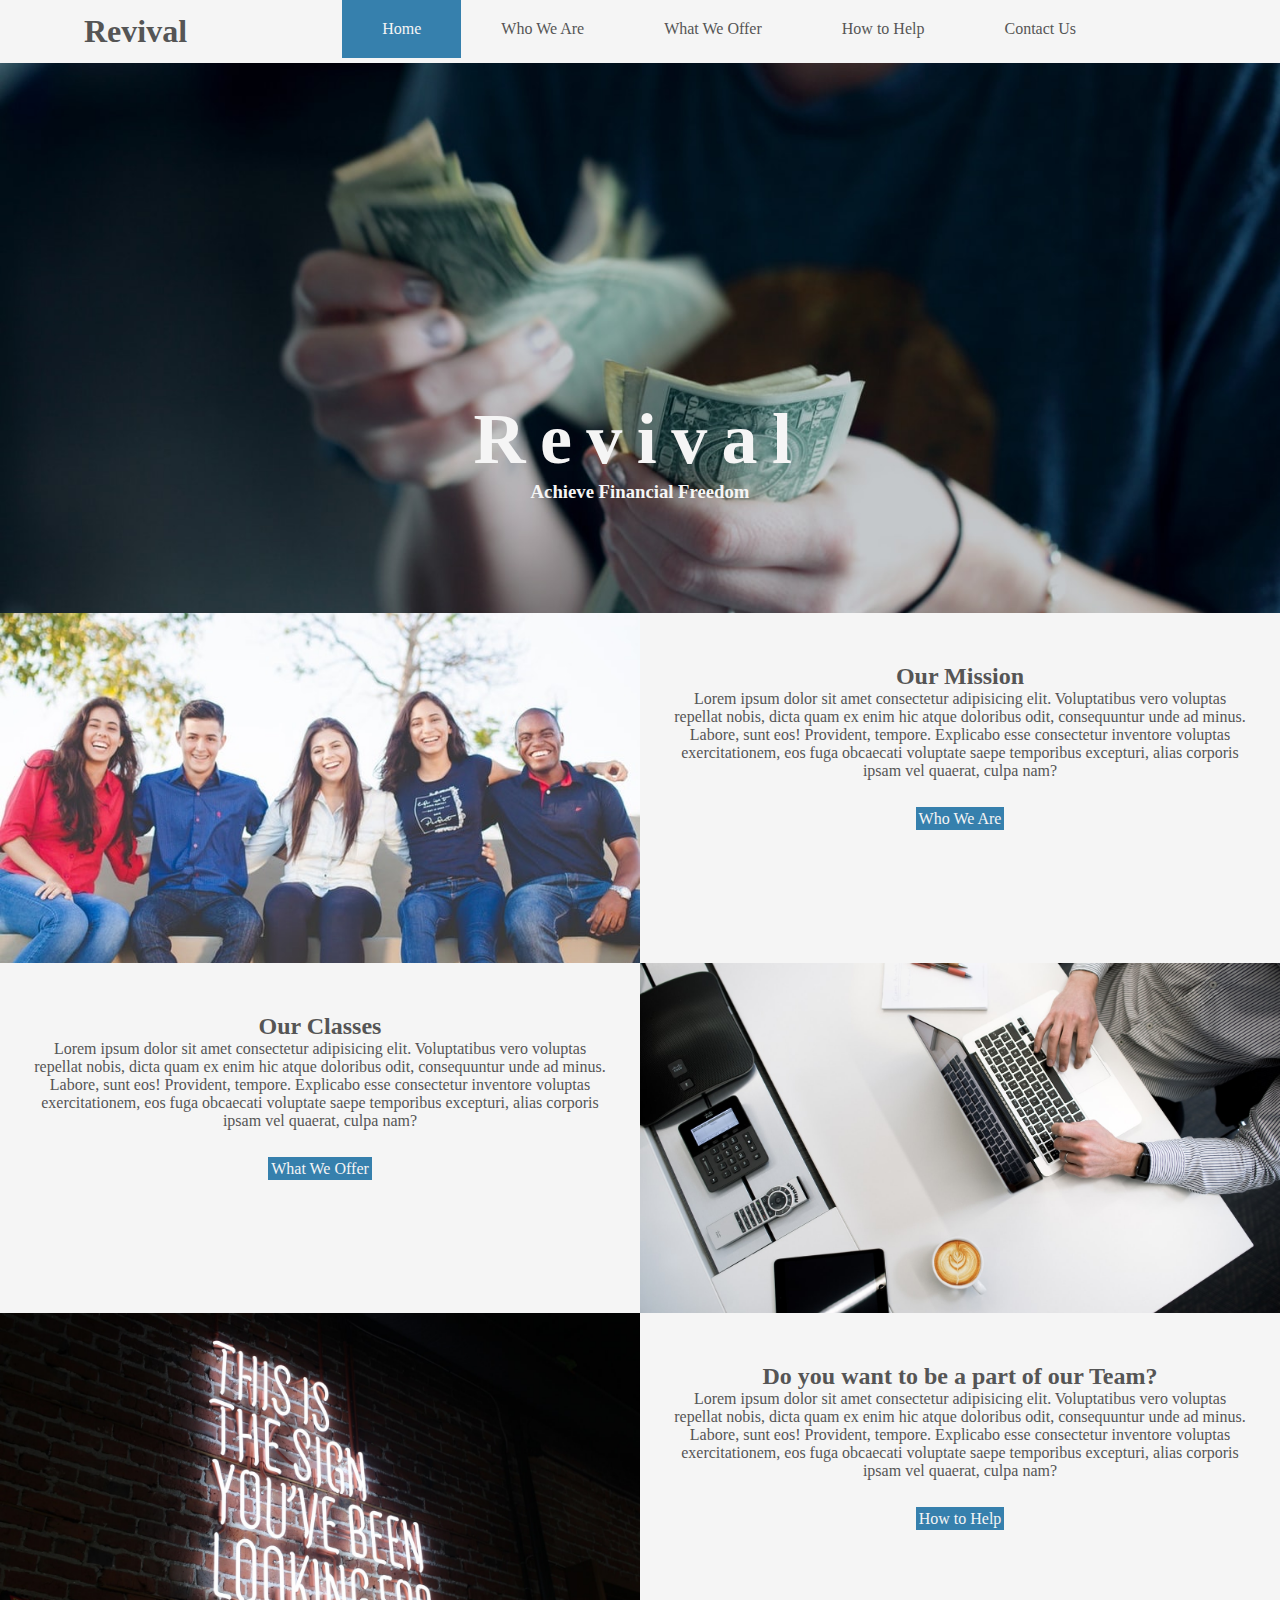
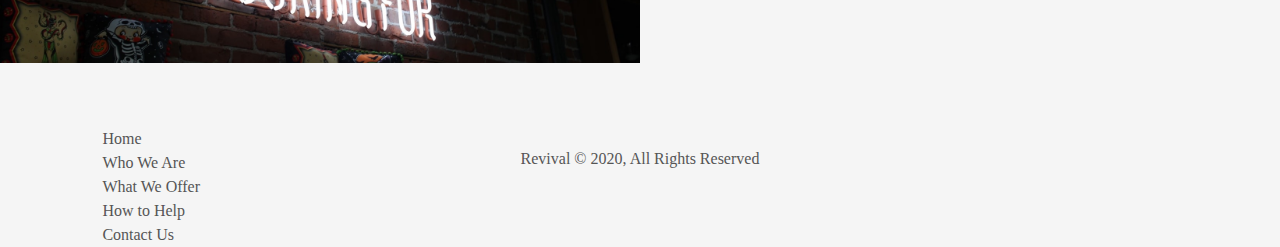
<file: index.html>
<!DOCTYPE html>
<html lang="en-US">
<head>
    <meta charset="UTF-8">
    <meta name="viewport" content="width=device-width, initial-scale=1.0">
    <meta name="description" content="Achieve Financial Freedom">
    <meta name="keyword" content="financial help, nonprofit, education">
    <title>Revival</title>
    <link rel="stylesheet" type="text/css" href="index.css">
    <link href="https://fonts.googleapis.com/css?family=Montserrat&display=swap" rel="stylesheet">
    <link rel="stylesheet" href="https://use.fontawesome.com/releases/v5.6.1/css/all.css" integrity="sha384-gfdkjb5BdAXd+lj+gudLWI+BXq4IuLW5IT+brZEZsLFm++aCMlF1V92rMkPaX4PP" crossorigin="anonymous">
    <link rel="stylesheet" href="https://use.fontwesome.com/releases/v5.4.1/css/all.css">
</head>
<body>
    <header>
        <nav id="navbar">
            <div class="container">
                <h1 class="logo">Revival</h1>
                <ul>
                    <li><a class="current" href="index.html">Home</a></li>
                    <li><a href="about.html">Who We Are</a></li>
                    <li><a href="classes.html">What We Offer</a></li>
                    <li><a href="donate.html">How to Help</a></li>
                    <li><a href="contact.html">Contact Us</a></li>
                    <li>
                        <div class="dropdown">
                            <span class= "dropbtn">
                              <a class="fas fa-angle-double-down"></a>
                            </span>
                            <div class="dropdown-content">
                              <a href="indexsp.html">Spanish</a>
                            </div>
                        </div>
                    </li>
                </ul>
            </div>          
        </nav>    
    </header>



    <div class="hero-image">
        <div class="container-hero">
          <h1><span>Revival</span></h1>
          <h3>Achieve Financial Freedom</h3>
        </div>
    </div>

    <section id="home-info">
        <div class="info-img"></div>
        <div class="info-content">
            <h2>Our Mission</h2>
            <p>Lorem ipsum dolor sit amet consectetur adipisicing elit. Voluptatibus vero voluptas repellat nobis, dicta quam ex enim hic atque doloribus odit, consequuntur unde ad minus. Labore, sunt eos! Provident, tempore. Explicabo esse consectetur inventore voluptas exercitationem, eos fuga obcaecati voluptate saepe temporibus excepturi, alias corporis ipsam vel quaerat, culpa nam?</p>
            <a class="button" href="about.html">Who We Are</a>
        </div>
    </section>

    <section id="home-info2">
        <div class="info-img2"></div>
        <div class="info-content2">
            <h2>Our Classes</h2>
            <p>Lorem ipsum dolor sit amet consectetur adipisicing elit. Voluptatibus vero voluptas repellat nobis, dicta quam ex enim hic atque doloribus odit, consequuntur unde ad minus. Labore, sunt eos! Provident, tempore. Explicabo esse consectetur inventore voluptas exercitationem, eos fuga obcaecati voluptate saepe temporibus excepturi, alias corporis ipsam vel quaerat, culpa nam?</p>
            <a class="button" href="classes.html">What We Offer</a>
        </div>
    </section>

    <section id="home-info3">
        <div class="info-img3"></div>
        <div class="info-content3">
            <h2>Do you want to be a part of our Team?</h2>
            <p>Lorem ipsum dolor sit amet consectetur adipisicing elit. Voluptatibus vero voluptas repellat nobis, dicta quam ex enim hic atque doloribus odit, consequuntur unde ad minus. Labore, sunt eos! Provident, tempore. Explicabo esse consectetur inventore voluptas exercitationem, eos fuga obcaecati voluptate saepe temporibus excepturi, alias corporis ipsam vel quaerat, culpa nam?</p>
            <a class="button" href="donate.html">How to Help</a>
        </div>
    </section>



    <div class="clr"></div>

    <footer id="main-footer">
        <ul class="footerpages">
            <li><a href="index.html">Home</a></li>
            <li><a href="about.html">Who We Are</a></li>
            <li><a href="classes.html">What We Offer</a></li>
            <li><a href="donate.html">How to Help</a></li>
            <li><a href="contact.html">Contact Us</a></li>
        </ul>
        <p>Revival &copy; 2020, All Rights Reserved</p>
        <div class="social">
            <a class="social-icon" href="https://www.facebook.com/" target="_blank" rel="noopener"><i class="fab fa-facebook-f"></i></a>
            <a class="social-icon divider" href="https://www.instagram.com/" target="_blank" rel="noopener"><i class="fab fa-instagram"></i></a>
            <a class="social-icon" href="https://www.linkedin.com/" target="_blank" rel="noopener"><i class="fab fa-linkedin-in"></i></a>
        </div>

        <a class="arrow" href="#"><i class="fas fa-arrow-up"></i></a>
    </footer>
</body>
</html>
</file>
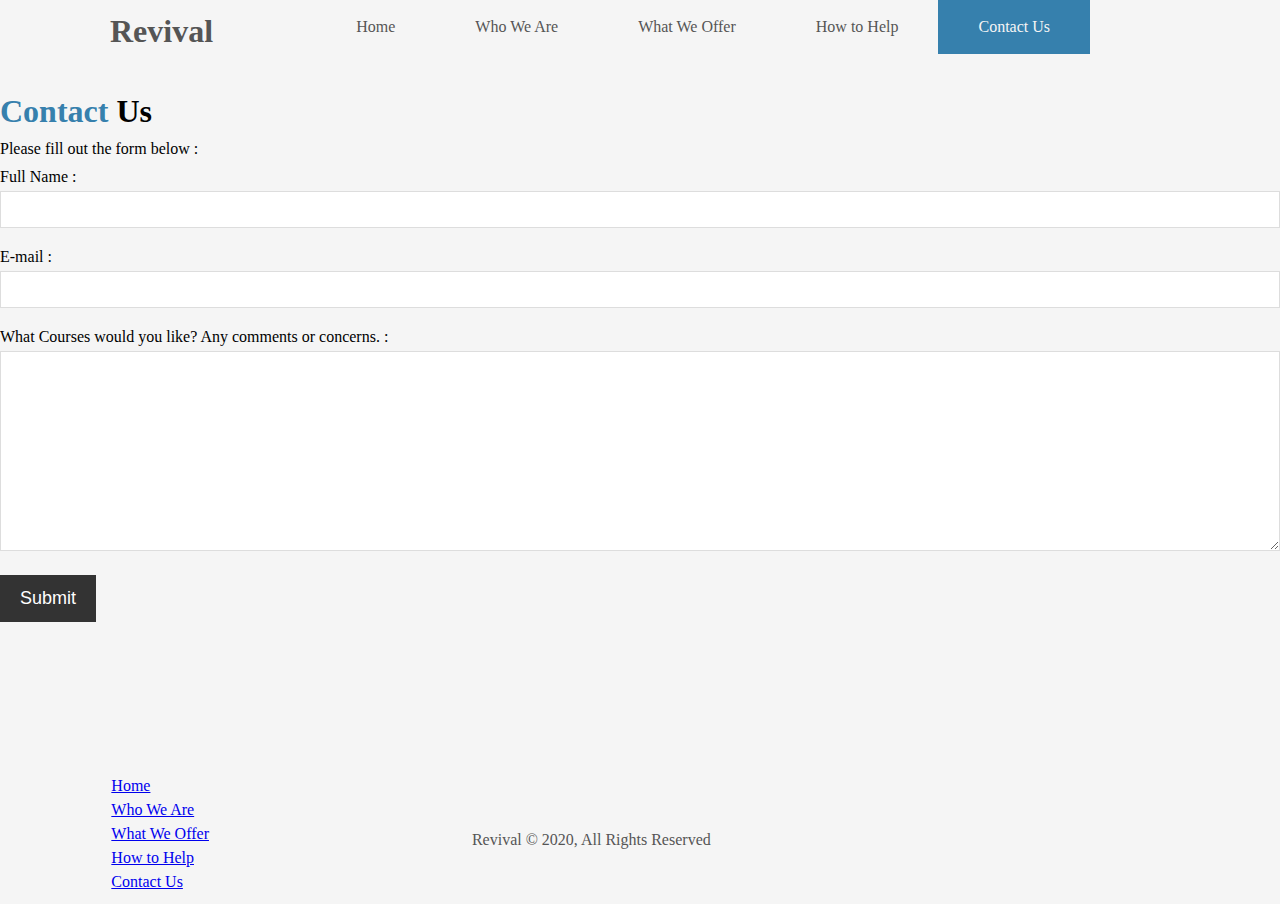
<file: contact.html>
<!DOCTYPE html>
<html lang="en-US">

<head>
    <meta charset="UTF-8">
    <meta name="viewport" content="width=device-width, initial-scale=1.0">
    <meta name="description" content="Achieve Financial Freedom">
    <meta name="keyword" content="financial help, nonprofit, education">
    <title>Revival</title>
    <link rel="stylesheet" type="text/css" href="contact.css">
    <link href="https://fonts.googleapis.com/css?family=Montserrat&display=swap" rel="stylesheet">
    <link rel="stylesheet" href="https://use.fontawesome.com/releases/v5.6.1/css/all.css"
        integrity="sha384-gfdkjb5BdAXd+lj+gudLWI+BXq4IuLW5IT+brZEZsLFm++aCMlF1V92rMkPaX4PP" crossorigin="anonymous">
</head>

<body>
    <header>
        <nav id="navbar">
            <div class="container">
                <h1 class="logo">Revival</h1>
                <ul>
                    <li><a href="index.html">Home</a></li>
                    <li><a href="about.html">Who We Are</a></li>
                    <li><a href="classes.html">What We Offer</a></li>
                    <li><a href="donate.html">How to Help</a></li>
                    <li><a class="current" href="contact.html">Contact Us</a></li>
                    <li>
                        <div class="dropdown">
                            <span class="dropbtn">
                                <a class="fas fa-angle-double-down"></a>
                            </span>
                            <div class="dropdown-content">
                                <a href="indexsp.html">Spanish</a>
                            </div>
                        </div>
                    </li>
                </ul>
            </div>
        </nav>
    </header>
    <section id="contact-form" class="py-3">
        <div class="container-form">
            <h1><span class="text-primary">Contact</span> Us</h1>
            <p>Please fill out the form below :</p>
            <form action="destination">
                <div class="form-group">
                    <label for="name">Full Name :</label>
                    <input id="name" type="text" name="name">
                </div>
                <div class="form-group">
                    <label for="email">E-mail :</label>
                    <input id="email" type="email" name="email">
                </div>
                <div class="form-group">
                    <label for="Message">What Courses would you like? Any comments or concerns. :</label>
                    <textarea id="Message" type="text" name="Message"></textarea>
                </div>
                <button type="submit" class="btn">Submit</button>
            </form>
        </div>
    </section>
    <footer id="main-footer">
        <footer id="main-footer">
            <ul class="footerpages">
                <li><a href="index.html">Home</a></li>
                <li><a href="about.html">Who We Are</a></li>
                <li><a href="course.html">What We Offer</a></li>
                <li><a href="donate.html">How to Help</a></li>
                <li><a href="contact.html">Contact Us</a></li>
            </ul>
            <div class="social">
                <a class="social-icon" href="https://www.facebook.com/" target="_blank" rel="noopener"><i class="fab fa-facebook-f"></i></a>
                <a class="social-icon divider" href="https://www.instagram.com/" target="_blank" rel="noopener"><i class="fab fa-instagram"></i></a>
                <a class="social-icon" href="https://www.linkedin.com/" target="_blank" rel="noopener"><i class="fab fa-linkedin-in"></i></a>
            </div>
            <p>Revival &copy; 2020, All Rights Reserved</p>
            <a class="arrow" href="#"><i class="fas fa-arrow-up"></i></a>
        </footer> 
    </footer>

</body>

</html>
</file>
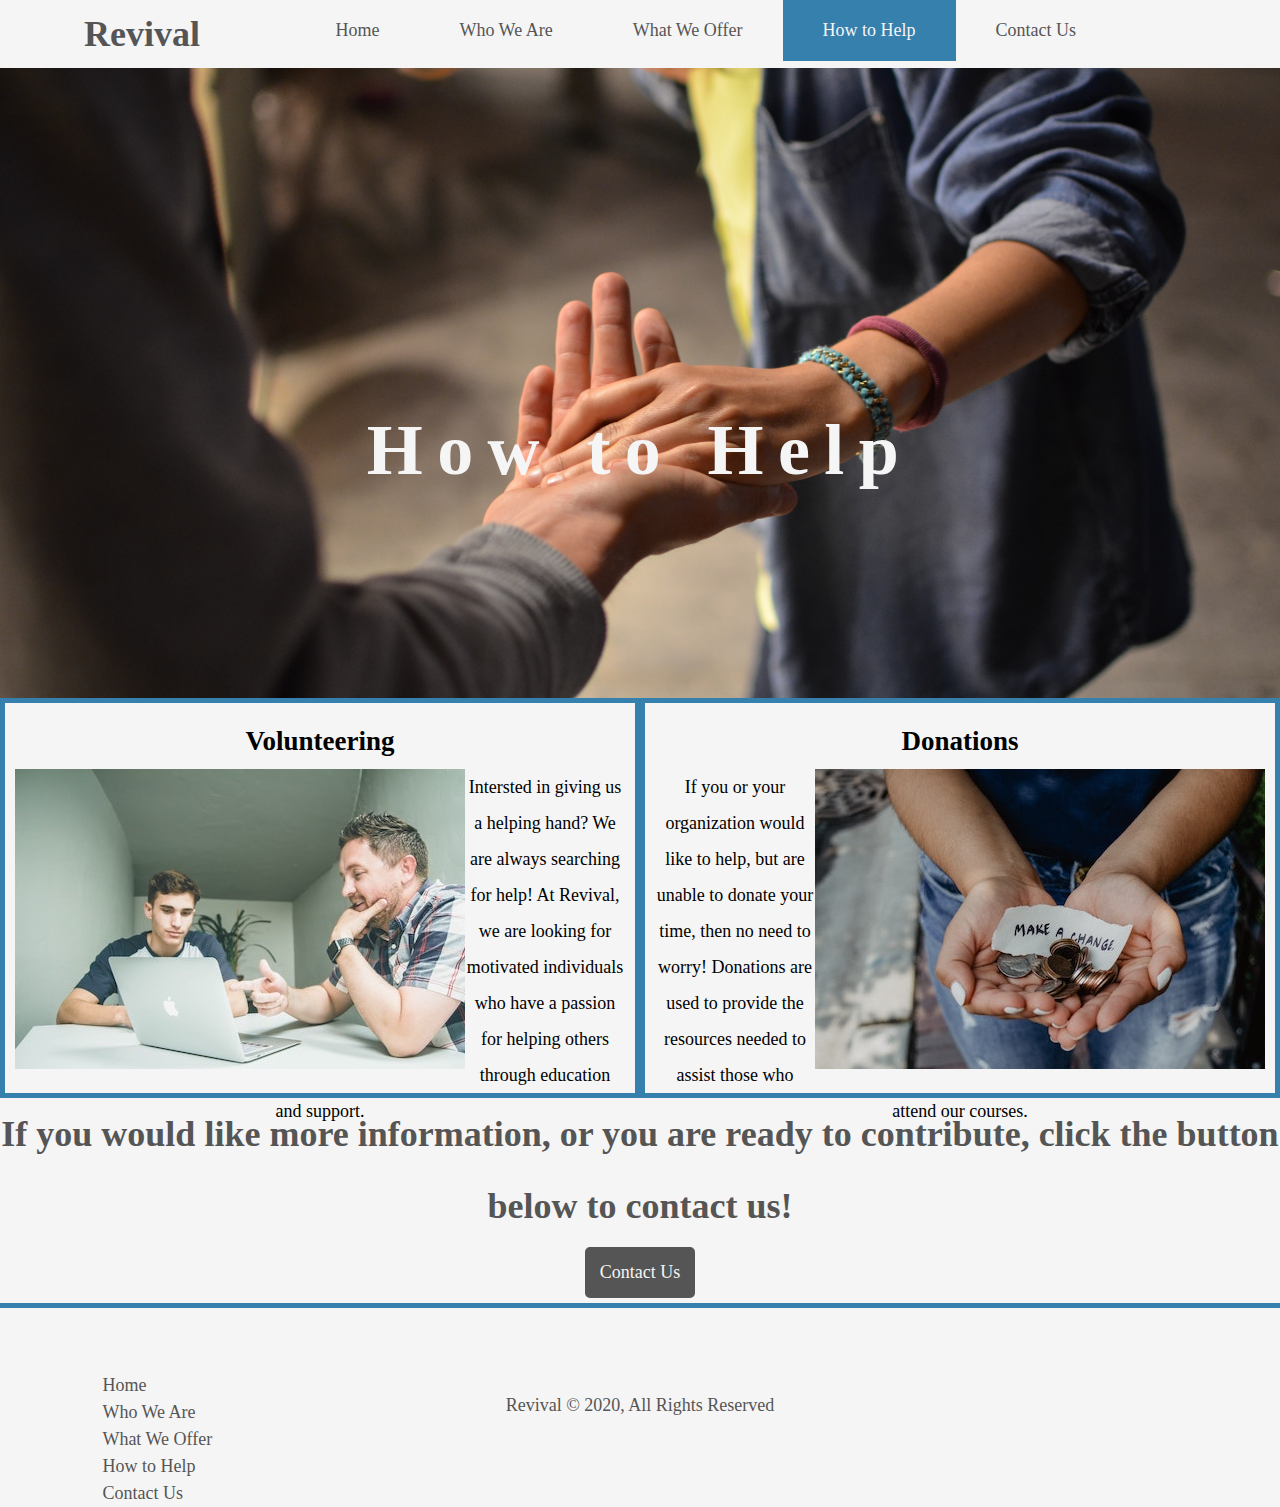
<file: donate.html>
<!DOCTYPE html>
<html lang="en-US">
<head>
   <meta charset="UTF-8">
   <meta name="viewport" content="width=device-width, initial-scale=1.0">
   <meta name="description" content="Achieve Financial Freedom">
   <meta name="keyword" content="financial help, nonprofit, education">
   <title>Revival</title>
   <link rel="stylesheet" type="text/css" href="donate.css">
   <link href="https://fonts.googleapis.com/css?family=Montserrat&display=swap" rel="stylesheet">
   <link rel="stylesheet" href="https://use.fontawesome.com/releases/v5.6.1/css/all.css" integrity="sha384-gfdkjb5BdAXd+lj+gudLWI+BXq4IuLW5IT+brZEZsLFm++aCMlF1V92rMkPaX4PP" crossorigin="anonymous">
   <link rel="stylesheet" href="https://use.fontwesome.com/releases/v5.4.1/css/all.css">
</head>
<body>
   <header>
       <nav id="navbar">
           <div class="container">
               <h1 class="logo">Revival</h1>
               <ul>
                   <li><a href="index.html">Home</a></li>
                   <li><a href="about.html">Who We Are</a></li>
                   <li><a href="classes.html">What We Offer</a></li>
                   <li><a class="current" href="donate.html">How to Help</a></li>
                   <li><a href="contact.html">Contact Us</a></li>
                   <li>
                       <div class="dropdown">
                           <span class= "dropbtn">
                             <a class="fas fa-angle-double-down"></a>
                           </span>
                           <div class="dropdown-content">
                             <a href="donatesp.html">Spanish</a>
                           </div>
                       </div>
                   </li>
               </ul>
           </div>         
       </nav>   
   </header>
    <section>
        <div class="hero-image">
            <div class="container-hero">
              <h1><span>How to Help</span></h1>
            </div>
          </div>
    </section>
    <section>
    <div class="container-volunteer">
        <h2>Volunteering</h2>
        <article class="volunteer" alt="teaching"></article>
        <p>Intersted in giving us a helping hand? We are always searching for help! At Revival, we are looking for motivated individuals who have a passion for helping others through education and support.</p>
    </div>
    <div class="container-donate">
        <h2>Donations</h2>
        <article class="donation" alt="change"></article>
        <p>If you or your organization would like to help, but are unable to donate your time, then no need to worry! Donations are used to provide the resources needed to assist those who attend our courses.</p>
    </div>
    <div class="to-contact">
            <h1>If you would like more information, or you are ready to contribute, click the button below to contact us!</h1>
            <div class="contact-button">
                <a href="contact.html">Contact Us</a>
            </div>
    </div>
    </section>
    <div class="clr"></div>
    <footer id="main-footer">
        <ul class="footerpages">
            <li><a href="index.html">Home</a></li>
            <li><a href="about.html">Who We Are</a></li>
            <li><a href="classes.html">What We Offer</a></li>
            <li><a href="donate.html">How to Help</a></li>
            <li><a href="contact.html">Contact Us</a></li>
        </ul>
        <p>Revival &copy; 2020, All Rights Reserved</p>
        <div class="social">
            <a class="social-icon" href="https://www.facebook.com/" target="_blank" rel="noopener"><i class="fab fa-facebook-f"></i></a>
            <a class="social-icon divider" href="https://www.instagram.com/" target="_blank" rel="noopener"><i class="fab fa-instagram"></i></a>
            <a class="social-icon" href="https://www.linkedin.com/" target="_blank" rel="noopener"><i class="fab fa-linkedin-in"></i></a>
        </div>
        
        <a class="arrow" href="#"><i class="fas fa-arrow-up"></i></a>
    </footer>
 </body>
 </html>
</file>
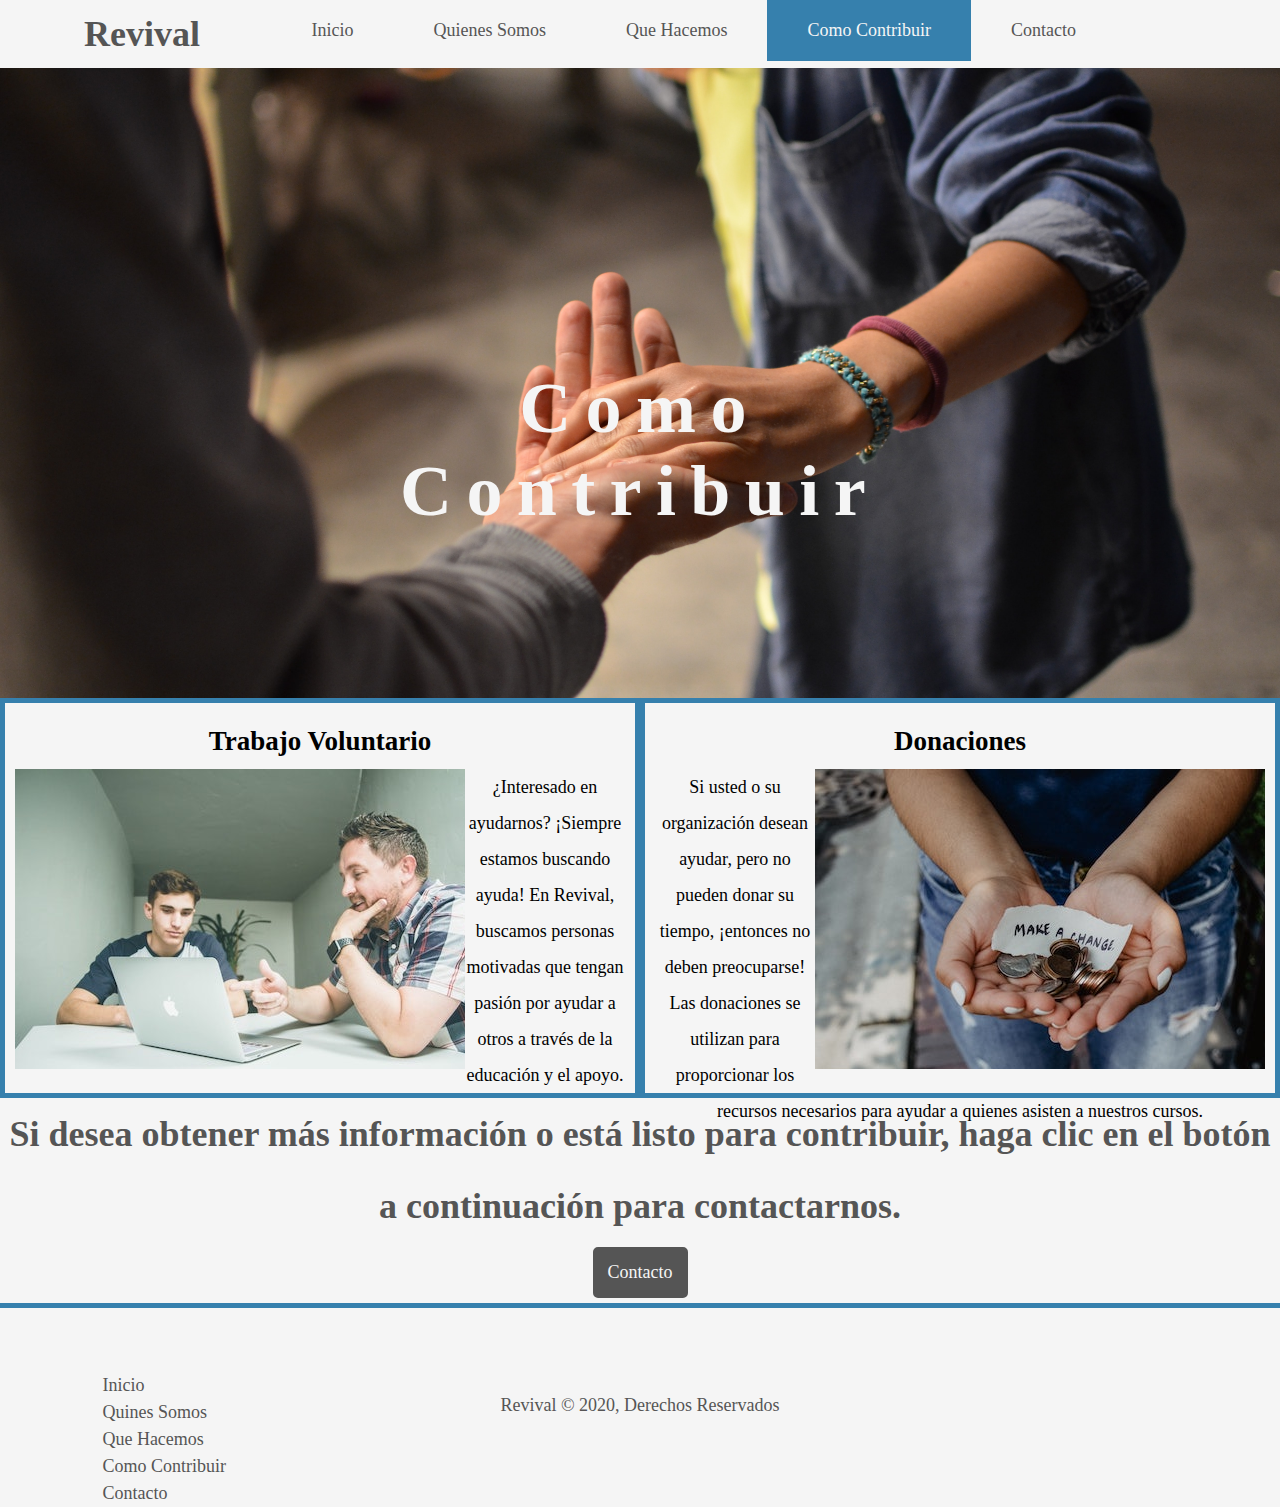
<file: donatesp.html>
<!DOCTYPE html>
<html lang="en-US">
<head>
   <meta charset="UTF-8">
   <meta name="viewport" content="width=device-width, initial-scale=1.0">
   <meta name="description" content="Achieve Financial Freedom">
   <meta name="keyword" content="financial help, nonprofit, education">
   <title>Revival</title>
   <link rel="stylesheet" type="text/css" href="donate.css">
   <link href="https://fonts.googleapis.com/css?family=Montserrat&display=swap" rel="stylesheet">
   <link rel="stylesheet" href="https://use.fontawesome.com/releases/v5.6.1/css/all.css" integrity="sha384-gfdkjb5BdAXd+lj+gudLWI+BXq4IuLW5IT+brZEZsLFm++aCMlF1V92rMkPaX4PP" crossorigin="anonymous">
   <link rel="stylesheet" href="https://use.fontwesome.com/releases/v5.4.1/css/all.css">
</head>
<body>
   <header>
       <nav id="navbar">
           <div class="container">
               <h1 class="logo">Revival</h1>
               <ul>
                   <li><a href="index.html">Inicio</a></li>
                   <li><a href="about.html">Quienes Somos</a></li>
                   <li><a href="classes.html">Que Hacemos</a></li>
                   <li><a class="current" href="donate.html">Como Contribuir</a></li>
                   <li><a href="contact.html">Contacto</a></li>
                   <li>
                       <div class="dropdown">
                           <span class= "dropbtn">
                             <a class="fas fa-angle-double-down"></a>
                           </span>
                           <div class="dropdown-content">
                             <a href="donate.html">English</a>
                           </div>
                       </div>
                   </li>
               </ul>
           </div>         
       </nav>   
   </header>
    <section>
        <div class="hero-image">
            <div class="container-hero">
              <h1><span>Como Contribuir</span></h1>
            </div>
          </div>
    </section>
    <section>
    <div class="container-volunteer">
        <h2>Trabajo Voluntario</h2>
        <article class="volunteer" alt="teaching"></article>
        <p>¿Interesado en ayudarnos? ¡Siempre estamos buscando ayuda! En Revival, buscamos personas motivadas que tengan pasión por ayudar a otros a través de la educación y el apoyo.</p>
    </div>
    <div class="container-donate">
        <h2>Donaciones</h2>
        <article class="donation" alt="change"></article>
        <p>Si usted o su organización desean ayudar, pero no pueden donar su tiempo, ¡entonces no deben preocuparse! Las donaciones se utilizan para proporcionar los recursos necesarios para ayudar a quienes asisten a nuestros cursos.</p>
    </div>
    <div class="to-contact">
            <h1>Si desea obtener más información o está listo para contribuir, haga clic en el botón a continuación para contactarnos.</h1>
            <div class="contact-button">
                <a href="contact.html">Contacto</a>
            </div>
    </div>
    </section>
    <div class="clr"></div>
    <footer id="main-footer">
        <ul class="footerpages">
            <li><a href="index.html">Inicio</a></li>
            <li><a href="about.html">Quines Somos</a></li>
            <li><a href="course.html">Que Hacemos</a></li>
            <li><a href="donate.html">Como Contribuir</a></li>
            <li><a href="contact.html">Contacto</a></li>
        </ul>
        <p>Revival &copy; 2020, Derechos Reservados</p>
        
        <div class="social">
            <a class="social-icon" href="https://www.facebook.com/" target="_blank" rel="noopener"><i class="fab fa-facebook-f"></i></a>
            <a class="social-icon divider" href="https://www.instagram.com/" target="_blank" rel="noopener"><i class="fab fa-instagram"></i></a>
            <a class="social-icon" href="https://www.linkedin.com/" target="_blank" rel="noopener"><i class="fab fa-linkedin-in"></i></a>
        </div>
        <a class="arrow" href="#"><i class="fas fa-arrow-up"></i></a>
    </footer>
 </body>
 </html>
</file>
<file: index.css>
/* CSS Reset */
* {
    margin: 0;
    padding: 0;
    box-sizing: border-box;
}
* a {
    text-decoration: none;
    color: #555;
}
* a:hover {
    color: #555;
}

/* Nav Bar */
.container {
    margin: auto;
    max-width: 90%;
    overflow: auto;
    padding: 0 20px;
}

#navbar {
    background: #f5f5f5;
    color: #555;
    overflow: auto;
}

#navbar h1 {
    float: left;
    padding: 13px 0px;
}

#navbar ul {
    list-style: none;
    float: right;
}

#navbar ul li {
    float: left;
}

#navbar ul li a {
    display: inline-block;
    padding: 20px 40px;
    text-align: center;
}

#navbar ul li a:hover,
#navbar ul li a.current {
    background: #3680AD;
    color: #f5f5f5;
}

/* Dropdown */
.dropdown {
    overflow: hidden;
    margin: auto;
}
  
.dropdown .dropbtn {
    border: none;
    outline: none;
    background-color: inherit;
    font-family: inherit;
}

.dropbtn a {
      display:inline-block;
      line-height: inherit;
}
  
.dropdown-content {
    display: none;
    position: absolute;
    background-color: #3680AD;
}
  
.dropdown:hover .dropdown-content {
    display: block;

}

  /* Main Styling */
html, body {
    background-color: #f5f5f5;
    font-size: 16px;
}

/* Hero */
.hero-image{
    position: static;
    width: 100%;
    height: 550px;
    background: url("./image/hero.jpeg") no-repeat center;
    background-size: cover;
}
.container-hero{
    position: absolute;
    top: 50%;
    left: 50%;
    transform: translate(-50%,-50%);
    overflow: hidden;
    text-align: center;
    color:#f5f5f5;
    font-weight: 700;
}
.container-hero h1{
    font-size:72px;
    letter-spacing:0.2em;
}

/* Content */
#home-info {
    height: 350px;
}

#home-info .info-img {
    float: left;
    width: 50%;
    background: url('./image/people.jpeg') no-repeat center center/cover;
    min-height: 100%;
}

#home-info .info-content {
    float: right;
    width: 50%;
    height: 100%;
    padding: 50px 30px;
    overflow: hidden;
    text-align: center;
    color: #555555;
}

#home-info .info-content p {
    padding-bottom: 30px;
}

#home-info2 {
    height: 350px;
}

#home-info2 .info-img2 {
    float: right;
    width: 50%;
    background: url('./image/pc.jpeg') no-repeat center center/cover;
    min-height: 100%;
}

#home-info2 .info-content2 {
    float: left;
    width: 50%;
    height: 100%;
    padding: 50px 30px;
    overflow: hidden;
    text-align: center;
    color: #555555;
}

#home-info2 .info-content2 p {
    padding-bottom: 30px;
}

#home-info3 {
    height: 350px;
}

#home-info3 .info-img3 {
    float: left;
    width: 50%;
    background: url('./image/sign.jpeg') no-repeat center center/cover;
    min-height: 100%;
}

#home-info3 .info-content3 {
    float: right;
    width: 50%;
    height: 100%;
    padding: 50px 30px;
    overflow: hidden;
    text-align: center;
    color: #555555;
}

#home-info3 .info-content3 p {
    padding-bottom: 30px;
}

/* Button */
.button {
    border: solid #3680AD;
    border-width: 3px;
    background-color: #3680AD;
    color: #f5f5f5;
}

/* Footer */
.footerpages {
    display: block ;
    position: absolute;
    padding-left: 3%;
    list-style: none;
    text-align: left;
    color: #555;
    line-height: 150%;
}

#main-footer {
    text-align: center;
    background: #f5f5f5;
    color: #555;
    margin: auto;
    max-width: 90%;
    overflow: auto;
    padding-top: 5%;
    padding-bottom: 1%;
}

#main-footer p {
    padding-top: 2%;
}

.social {
    display: block;
    justify-content: center;
    padding-top: 25px;;
}
  
.social-icon {
    color: #555555;
    font-size: 1.5em;
    text-align: center;
}
  
.divider {
    margin: 0 25px;
}

.arrow {
    display: block;
    position: relative;
    list-style: none;
    float: right;
    color: #555;
    padding-right: 7%;
}
</file>
<file: contact.css>
/* CSS Reset */
* {
    margin: 0;
    padding: 0;
    box-sizing: border-box;
}
/* Nav Bar */
.container {
    margin: auto;
    max-width: 90%;
    overflow: auto;
    padding: 0 20px;
}
#navbar {
    background: #F5F5F5;
    color: #555;
    overflow: auto;
}
#navbar a {
    color: #555;
    text-decoration: none;
}
#navbar h1 {
    float: left;
    padding: 13px 0px;
}
#navbar ul {
    list-style: none;
    float: right;
}
#navbar ul li {
    float: left;
}
#navbar ul li a {
    display: inline-block;
    padding: 18px 40px;
    text-align: center;
}
#navbar ul li a:hover,
#navbar ul li a.current {
    background: #3680AD;
    color: #F5F5F5;
}
/* Dropdown */
.dropdown {
    overflow: hidden;
    margin: auto;
  }
  .dropdown .dropbtn {
    border: none;
    outline: none;
    background-color: inherit;
    font-family: inherit;
    margin: 0;
  }
  .dropbtn a {
      display:inline-block;
      line-height: inherit;
  }
  .dropdown-content {
    display: none;
    position: absolute;
    background-color: #3680AD;
    box-shadow: 0px 8px 16px 0px rgba(0,0,0,0.2);
  }
  .dropdown-content a {
    padding: 12px 16px;
    text-decoration: none;
    display: block;
    text-align: left;
  }
  .dropdown:hover .dropdown-content {
    display: block;
  }
  /* Main Styling */
html, body {
    background-color: #F5F5F5;
    font-size: 16px; }
    /* Utility */
    .container {
        margin: auto;
        max-width: 1100px;
        overflow: auto;
        padding: 0 20px;
    }
    
    .text-primary {
    /*background: #3680AD;*/
    color:#3680AD ;
    }
    
    .lead {
        font-size: 20px;
    }
    
    .btn {
        display: inline-block;
        font-size: 18px;
        color: #fff;
        background: #333;
        padding: 13px 20px;
        border: none;
        cursor: pointer;
    
    
    }
    
    .btn:hover {
    background: #3680AD;
        color: #333;
    }
    
    .btn-light {
        background: #f4f4f4;
        color: #333;
    }
    
    .bg-primary {
        background: #f7c08a;
        color: #333;
    }
    
    .clr {
        clear: both;
    }
    
    .bg-dark {
        background: #333;
        color: #fff;
    }
    /* Padding */
.py-1 {padding: 10px 0;}
.py-2 {padding: 20px 0;}
.py-3 {padding: 30px 0;}
/*Contact*/


#contact-form .form-group{
    margin-bottom:20px;
}
#contact-form label {
    display:block;
    margin-bottom: 5px;
}
#contact-form input ,
#contact-form textarea{
    width :100%;
    padding:10px;
    border:1px #ddd solid ;
}
#contact-form textarea {
    height:200px ;
}
#contact-form input :focus,
#contact-form textarea:focus  {
    outline :none ;
    border-color: #3680AD;
    
}
p{
    margin-bottom: 10px; 
    margin-top:10px; 
}

/* Footer */
.footerpages {
    display: block ;
    position: absolute;
    padding-left: 3%;
    list-style: none;
    text-align: left;
    color: #555;
    line-height: 150%;
 }
  
 #main-footer {
    text-align: center;
    background: #f5f5f5;
    color: #555;
    margin-left: 3%;
    max-width: 90%;
    overflow: auto;
    padding-top: 5%;
    padding-bottom: 1%;
 }
  
 #main-footer p {
    padding-top: 2%;
}
 
.social {
   justify-content: center;
}
 .social-icon {
   color: #555555;
   font-size: 1.5em;
}
 .divider {
   margin: 0 25px;
}
 
.arrow {
   display: block;
   position: relative;
   list-style: none;
   float: right;
   color: #555;
   padding-right: 7%;
   padding-bottom: 2%;
}
</file>
<file: donate.css>
/* CSS Reset */

* {
    margin: 0;
    padding: 0;
    box-sizing: border-box;

}

* a {
    text-decoration: none;
    color: #555;
}

.clr {
    clear: both;
}

* a:hover {
    color: #555;
 } 

/* Nav Bar */

.container {
    margin: auto;
    max-width: 90%;
    overflow: auto;
    padding: 0 20px;
}
#navbar {
    background: #F5F5F5;
    color: #555;
    overflow: auto;
}
#navbar h1 {
    float: left;
    padding: 13px 0px;
}
#navbar ul {
    list-style: none;
    float: right;
}
#navbar ul li {
    float: left;
}
#navbar ul li a {
    display: inline-block;
    padding: 20px 40px;
    text-align: center;
}
#navbar ul li a:hover,
#navbar ul li a.current {
    background: #3680AD;
    color: #F5F5F5;
}

/* Dropdown */

.dropdown {
    overflow: hidden;
    margin: auto;
  }
.dropdown .dropbtn {
    border: none;
    outline: none;
    background-color: inherit;
    font-family: inherit;
  }
.dropbtn a {
      display:inline-block;
      line-height: inherit;
  }
.dropdown-content {
    display: none;
    position: absolute;
    background-color: #3680AD;
    box-shadow: 0px 8px 16px 0px rgba(0,0,0,0.2);
  }
.dropdown-content a {
    padding: 12px 16px;
    text-decoration: none;
    display: block;
    text-align: left;
  }
.dropdown:hover .dropdown-content {
    display: block;
  }
  
/* Main Styling */

html, body {
    background-color: #F5F5F5;
    font-size: 18px; 
    /* font-family: 'Montserrat', sans-serif; */
}


/* Hero */

  .hero-image{
    position: static;
    width: 100%;
    height: 70vh;
    overflow: hidden;
    background: url(./images/remi-walle-UOwvwZ9Dy6w-unsplash.jpg) no-repeat center;
    background-size: cover;
  }
  .container-hero{
    position:absolute;
    top:50%;
    left:50%;
    transform:translate(-50%,-50%);
    overflow:hidden;
    text-align:center;
    color: #f5f5f5;
    font-weight:700;
  }
  .container-hero h1{
    font-size:72px;
    letter-spacing:0.2em;
  }

/* Container */ 

.container-volunteer {
    width: 50%;
    height: 400px;
    float: left;
    text-align: center;
    padding: 10px;
    border: solid #3680AD;
    border-width: 5px;
    background-color: #F5F5F5;
    line-height: 2em;
}

.container-volunteer h2 {
    text-align: center;
    padding: 10px;
}

.volunteer {
    background:url(images/neonbrand-y_6rqStQBYQ-unsplash.jpg);
    width: 450px;
    height: 300px;
    float: left;
    padding: 50px;
}

.container-donate {
    width: 50%;
    height: 400px;
    float: right;
    text-align: center;
    padding: 10px;
    border: solid #3680AD;
    border-width: 5px;
    background-color: #F5F5F5;
    line-height: 2em;
}

.container-donate h2 {
    text-align: center;
    padding: 10px;
}

.donation {
    background: url(images/kat-yukawa-K0E6E0a0R3A-unsplash.jpg);
    width: 450px;
    height: 300px;
    float: right;
    padding: 50px;
}

.to-contact {
    border-bottom: solid #3680AD;
    border-width: 5px;
    text-align: center;
}

.to-contact h1 {
    color: #555;
    padding-top: 20px;
    text-align: center;
    line-height: 2em;
}

.contact-button {
    background-color: #555;
    border: solid #F5F5F5;
    color: #F5F5F5;
    text-align: center;
    padding: 15px;
    display: inline-block;
    border-radius: 10px;
    border-width: 5px;
}

.contact-button a {
    color: #F5F5F5;
}

.contact-button:hover {
    background-color: #3680AD;
    color: #F5F5F5;
}

/* Footer */

.footerpages {
    display: block ;
    position: absolute;
    padding-left: 3%;
    list-style: none;
    text-align: left;
    color: #555;
    line-height: 150%;
}
#main-footer {
    text-align: center;
    background: #F5F5F5;
    color: #555;
    margin: auto;
    max-width: 90%;
    overflow: auto;
    padding-top: 5%;
    padding-bottom: 1%;
}
#main-footer p {
    padding-top: 2%;
}
.social {
    display: block;
    justify-content: center;
    padding-top: 25px;
}
.social-icon {
    color: #555555;
    font-size: 1.5em;
    text-align: center;
}
.divider {
    margin: 0 25px;
}
.arrow {
    display: block;
    position: relative;
    list-style: none;
    float: right;
    color: #555;
    padding-right: 7%;
    /* padding-bottom: 2%; */
}
</file>
